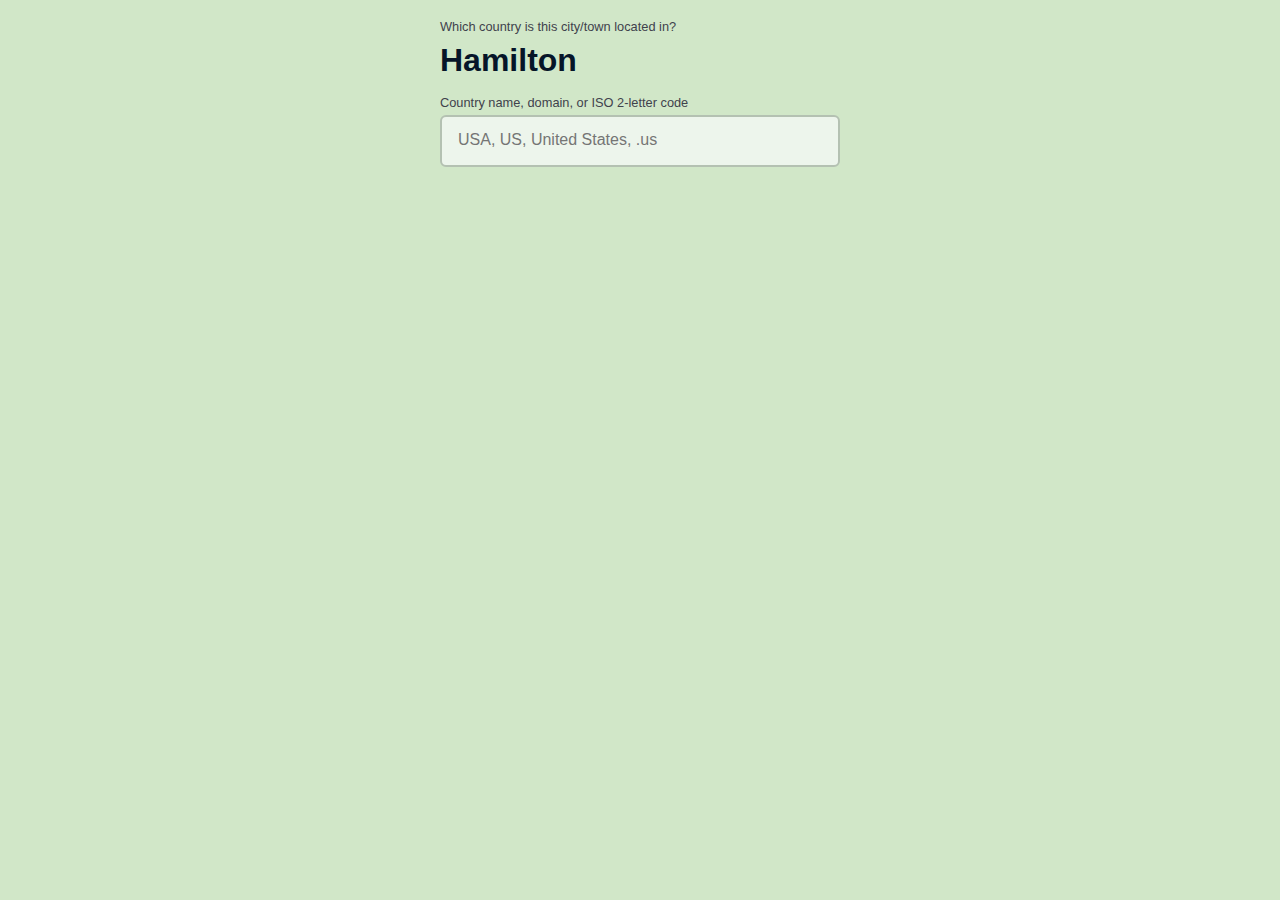
<file: app/index.html>
<!doctype html>
<html lang="en">
<head>
    <meta charset="UTF-8">
    <meta name="viewport"
          content="width=device-width, user-scalable=no, initial-scale=1.0, maximum-scale=1.0, minimum-scale=1.0">
    <meta http-equiv="X-UA-Compatible" content="ie=edge">
    <title>Guess city's county</title>
    <link rel="stylesheet" href="reset.css">
    <link rel="stylesheet" href="styles.css">
</head>
<body>
    <div id="loading" class="loading hide">
        <div class="progress-bar"></div>
    </div>
    <div id="app" class="app">
        <small class="question">Which country is this city/town located in?</small>
        <h1 id="city-name" class="city-name">?</h1>
        <p class="input-container">
            <label for="county-input" class="input-label">
                Country name, domain, or ISO 2-letter code
            </label>
            <input
                id="county-input"
                class="country-input"
                type="text"
                placeholder="USA, US, United States, .us"
                tabindex="0"
            >
        </p>
        <div class="autocomplete-container">
            <div id="autocomplete" class="autocomplete" style="display: none"></div>
        </div>
        <div id="history" class="history"></div>
    </div>
    <script src="app.js"></script>
</body>
</html>
</file>
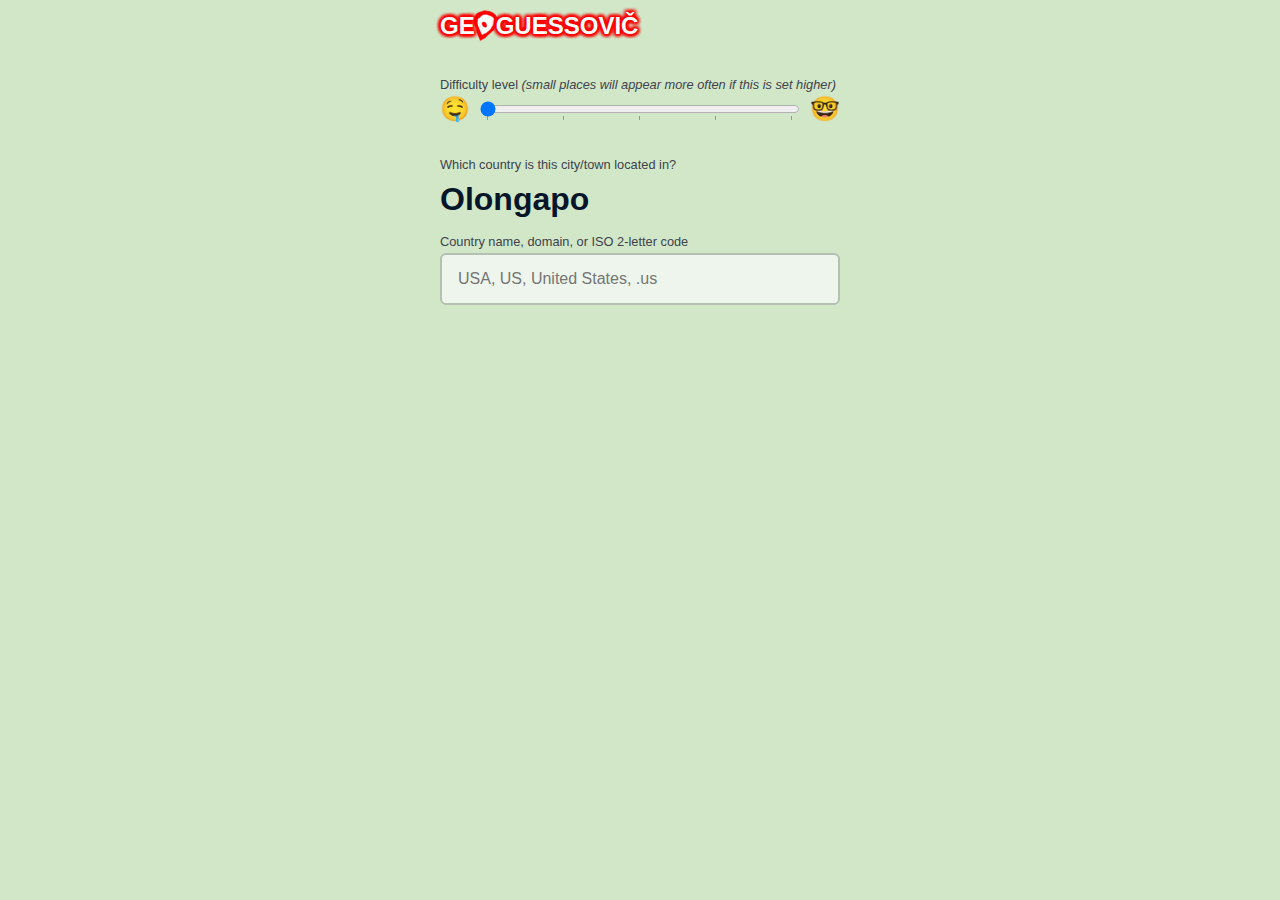
<file: docs/index.html>
<!doctype html>
<html lang="en">
<head>
    <meta charset="UTF-8">
    <meta name="viewport"
          content="width=device-width, user-scalable=no, initial-scale=1.0, maximum-scale=1.0, minimum-scale=1.0">
    <meta http-equiv="X-UA-Compatible" content="ie=edge">
    <title>GeoGuessovich</title>
    <link rel="stylesheet" href="reset.css">
    <link rel="stylesheet" href="styles.css">
    <link rel="apple-touch-icon" sizes="180x180" href="apple-touch-icon.png">
    <link rel="icon" type="image/png" sizes="32x32" href="favicon-32x32.png">
    <link rel="icon" type="image/png" sizes="16x16" href="favicon-16x16.png">
    <meta name="theme-color" content="#ffffff">
</head>
<body>
    <div id="loading" class="loading hide">
        <div class="progress-bar"></div>
    </div>
    <div id="app" class="app">
        <header class="app-header" title="GeoGuessovich">
            <div class="app-title-text">Ge</div>
            <img src="favicon-32x32.png" alt="Pin icon" width="32" height="32">
            <div class="app-title-text">Guessovič</div>
        </header>
        <label for="difficulty-input" class="input-label">
            Difficulty level <i>(small places will appear more often if this is set higher)</i>
        </label>
        <div class="difficulty-input-container">
            <span>🤤</span>
            <input
                id="difficulty-input"
                class="difficulty-input"
                type="range"
                list="difficulty-levels"
                min="0"
                max="4"
                step="1"
            >
            <span>🤓</span>
        </div>
        <datalist id="difficulty-levels">
            <option value="0"></option>
            <option value="1"></option>
            <option value="2"></option>
            <option value="3"></option>
            <option value="4"></option>
        </datalist>
        <small class="question">Which country is this city/town located in?</small>
        <h1 id="city-name" class="city-name">?</h1>
        <div class="input-container">
            <label for="country-input" class="input-label">
                Country name, domain, or ISO 2-letter code
            </label>
            <input
                id="country-input"
                class="country-input"
                type="text"
                placeholder="USA, US, United States, .us"
                tabindex="0"
            >
        </div>
        <div class="autocomplete-container">
            <div id="autocomplete" class="autocomplete" style="display: none"></div>
        </div>
        <div id="history" class="history"></div>
    </div>
    <script src="app.js"></script>
</body>
</html>
</file>
<file: app/styles.css>
:root {
    --base-width: 400px;
    --input-border-radius: 6px;
    --input-border-width: 2px;
    --input-autocomplete-offset: -5px;

    --bg-color-primary: #d1e7c8;
    --bg-color-secondary: #e7e7e7;
    --bg-color-input: #edf5ec;
    --border-color-normal: #b4c1b2;
    --border-color-hightlight: #002f5c;
    --text-color-primary: #061528;
    --text-color-secondary: #3f424c;
    --kbd-color-border: grey;
    --kbd-color-bg: lightgrey;
}

body {
    font-family: sans-serif;
    font-size: 12pt;
    line-height: 1.4em;
    display: flex;
    flex-direction: row;
    justify-content: center;
    align-content: flex-start;
    align-items: flex-start;

    background-color: var(--bg-color-primary);
}

.loading {
    width: var(--base-width);
    margin-top: 1rem;
    height: 7px;
    border: 1px solid var(--border-color-normal);
}

.progress-bar {
    content: ' ';
    font-size: 1px;
    line-height: 1px;
    height: 5px;
    border: 0;
    background-color: var(--border-color-hightlight);
}

.hide {
    display: none !important;
}

.app {
    display: flex;
    flex-direction: column;
    justify-content: center;
    align-content: center;
    align-items: flex-start;
    column-gap: 0;
    row-gap: 0;
    padding-top: 1rem;

    color: var(--text-color-primary);
}

.question {
    color: var(--text-color-secondary);
    font-size: 0.8rem;
}

.city-name {
    font-weight: bold;
    font-size: 2rem;
    line-height: 1.4em;
    margin-bottom: 0.5rem;
}

.input-container {
    width: var(--base-width);
}

.input-label {
    font-size: 0.8rem;
    color: var(--text-color-secondary);
}

.country-input {
    width: 100%;
    padding: 0.8rem 1rem;
    box-sizing: border-box;
    border: var(--input-border-width) solid var(--border-color-normal);
    border-radius: var(--input-border-radius);
    outline: none;
    background: var(--bg-color-input);
}

.country-input:focus {
    outline: none;
    border-color: var(--border-color-hightlight);
}

.autocomplete-container {
    position: relative;
}

.autocomplete {
    z-index: 100;
    display: block;
    position: absolute;
    top: var(--input-autocomplete-offset);
    width: var(--base-width);
    border: var(--input-border-width) solid var(--border-color-hightlight);
    border-top-width: 0;
    border-bottom-left-radius: var(--input-border-radius);
    border-bottom-right-radius: var(--input-border-radius);
}

.autocomplete-item {
    width: 100%;
    display: flex;
    flex-direction: row;
    justify-content: flex-start;
    align-content: flex-start;
    align-items: center;
    column-gap: 0.5rem;

    background: var(--bg-color-input);
    padding: 0.5rem;
}

.autocomplete-item:not(:last-child) {
    border-bottom: 1px solid var(--border-color-normal);
}

.autocomplete-item:last-child {
    border-bottom-left-radius: var(--input-border-radius);
    border-bottom-right-radius: var(--input-border-radius);
}

.autocomplete-item:focus {
    background: var(--border-color-normal);
    outline: none;
}

.autocomplete-item.nothing-found {
    color: var(--text-color-secondary);
}

.autocomplete-item kbd {
    font-size: 0.7rem;
    line-height: 1rem;
    height: 1rem;
    width: 1rem;
    text-align: center;

    border: 1px solid var(--kbd-color-border);
    box-shadow: 1px 1px 0 var(--kbd-color-border);
    border-radius: 2px;
    background: var(--kbd-color-bg);
    color: var(--text-color-primary);
    font-family: monospace;
}

.autocomplete-item code {
    background: var(--bg-color-secondary);
    color: var(--text-color-primary);
    font-family: monospace;
    font-size: 0.9rem;
    padding: 0 2px;
}

.history {
    margin-top: 0.5rem;
    max-width: var(--base-width);
}

.history-item {
    display: flex;
    flex-direction: row;
    justify-content: flex-start;
    align-content: flex-start;
    align-items: center;
    column-gap: 0.5rem;
    margin-bottom: 0.5rem;
}

.history-item:nth-child(1) {
    opacity: 0;
}
.history-item.first {
    opacity: 1;
    transition: opacity .5s ease-in;
}

.history-item:nth-child(2) {
    opacity: 0.8;
}
.history-item:nth-child(3) {
    opacity: 0.6;
}
.history-item:nth-child(4) {
    opacity: 0.4;
}
.history-item:nth-child(5) {
    opacity: 0.2;
}

.history-item .incorrect-guess {
    text-decoration: line-through;
}

.history-item .icon {
    font-size: 0.8rem;
    line-height: 0.8rem;
}
</file>
<file: docs/styles.css>
:root {
    --base-width: 400px;
    --input-border-radius: 6px;
    --input-border-width: 2px;
    --input-autocomplete-offset: -5px;

    --bg-color-primary: #d1e7c8;
    --bg-color-secondary: #e7e7e7;
    --bg-color-input: #edf5ec;
    --border-color-normal: #b4c1b2;
    --border-color-hightlight: #002f5c;
    --text-color-primary: #061528;
    --text-color-secondary: #3f424c;
    --kbd-color-border: grey;
    --kbd-color-bg: lightgrey;

    --app-margin: 10px;
}

@media (max-width: 420px) { /* --base-width + --app-margin * 2 */
    :root {
        --base-width: 100%;
    }
}

body {
    font-family: sans-serif;
    font-size: 12pt;
    line-height: 1.4em;
    display: flex;
    flex-direction: row;
    justify-content: center;
    align-content: flex-start;
    align-items: flex-start;

    background-color: var(--bg-color-primary);
}

.loading {
    width: var(--base-width);
    margin-top: 1rem;
    height: 7px;
    border: 1px solid var(--border-color-normal);
}

.progress-bar {
    content: ' ';
    font-size: 1px;
    line-height: 1px;
    height: 5px;
    border: 0;
    background-color: var(--border-color-hightlight);
}

.hide {
    display: none !important;
}

.app {
    display: flex;
    flex-direction: column;
    justify-content: center;
    align-content: center;
    align-items: flex-start;
    column-gap: 0;
    row-gap: 0;

    color: var(--text-color-primary);
    margin: var(--app-margin);
}

.app-header {
    display: flex;
    flex-direction: row;
    justify-content: flex-start;
    align-content: flex-start;
    align-items: center;
    column-gap: 0;
    margin-bottom: 2rem;
}

.app-header *:nth-child(2) {
    position: relative;
    left: -6px;
}

.app-header *:nth-child(3) {
    position: relative;
    left: -11px;
}

.app-title-text {
    z-index: 10;
    text-transform: uppercase;
    font-size: 24px;
    font-weight: bold;
    color: white;
    /* shadows galore! */
    text-shadow:
        0 0 4px red,
        0 0 4px red,
        0 0 4px red,
        0 0 4px red,
        0 0 4px red,
        0 0 4px red,
        0 0 4px red,
        0 0 4px red,
        0 0 4px red,
        0 0 4px red;
}

.difficulty-input-container {
    width: var(--base-width);
    display: flex;
    flex-direction: row;
    justify-content: flex-start;
    align-content: flex-start;
    align-items: center;
    column-gap: 0.5rem;

    margin-bottom: 2rem;
    font-size: 1.5rem;
}

.difficulty-input {
    width: var(--base-width);
    flex-grow: 1;
}

.question {
    color: var(--text-color-secondary);
    font-size: 0.8rem;
}

.city-name {
    font-weight: bold;
    font-size: 2rem;
    line-height: 1.4em;
    margin-bottom: 0.5rem;
}

.input-container {
    width: var(--base-width);
}

.input-label {
    font-size: 0.8rem;
    color: var(--text-color-secondary);
}

.country-input {
    width: 100%;
    padding: 0.8rem 1rem;
    box-sizing: border-box;
    border: var(--input-border-width) solid var(--border-color-normal);
    border-radius: var(--input-border-radius);
    outline: none;
    background: var(--bg-color-input);
}

.country-input:focus {
    outline: none;
    border-color: var(--border-color-hightlight);
}

.autocomplete-container {
    position: relative;
    width: var(--base-width);
}

.autocomplete {
    z-index: 100;
    display: block;
    position: absolute;
    top: var(--input-autocomplete-offset);
    width: var(--base-width);
    border: var(--input-border-width) solid var(--border-color-hightlight);
    border-top-width: 0;
    border-bottom-left-radius: var(--input-border-radius);
    border-bottom-right-radius: var(--input-border-radius);
}

.autocomplete-item {
    width: 100%;
    display: flex;
    flex-direction: row;
    justify-content: flex-start;
    align-content: flex-start;
    align-items: center;
    column-gap: 0.5rem;

    background: var(--bg-color-input);
    padding: 0.5rem;

    cursor: pointer;
}

.autocomplete-item:not(:last-child) {
    border-bottom: 1px solid var(--border-color-normal);
}

.autocomplete-item:last-child {
    border-bottom-left-radius: var(--input-border-radius);
    border-bottom-right-radius: var(--input-border-radius);
}

.autocomplete-item:focus, .autocomplete-item:hover {
    background: var(--border-color-normal);
    outline: none;
}

.autocomplete-item.nothing-found {
    color: var(--text-color-secondary);
}

.autocomplete-item kbd {
    font-size: 0.7rem;
    line-height: 1rem;
    height: 1rem;
    width: 1rem;
    text-align: center;

    border: 1px solid var(--kbd-color-border);
    box-shadow: 1px 1px 0 var(--kbd-color-border);
    border-radius: 2px;
    background: var(--kbd-color-bg);
    color: var(--text-color-primary);
    font-family: monospace;
}

.autocomplete-item code {
    background: var(--bg-color-secondary);
    color: var(--text-color-primary);
    font-family: monospace;
    font-size: 0.9rem;
    padding: 0 2px;
}

.history {
    margin-top: 1rem;
    max-width: var(--base-width);
}

.history-item {
    display: flex;
    flex-direction: row;
    justify-content: flex-start;
    align-content: flex-start;
    align-items: center;
    flex-wrap: wrap;
    column-gap: 0.5rem;
    margin-bottom: 1rem;
}

.history-item:nth-child(1) {
    opacity: 0;
}
.history-item.first {
    opacity: 1;
    transition: opacity .5s ease-in;
}

.history-item:nth-child(2) {
    opacity: 0.8;
}
.history-item:nth-child(3) {
    opacity: 0.6;
}
.history-item:nth-child(4) {
    opacity: 0.4;
}
.history-item:nth-child(5) {
    opacity: 0.2;
}

.history-item .incorrect-guess {
    text-decoration: line-through;
}

.history-item .icon {
    font-size: 0.8rem;
    line-height: 0.8rem;
}
</file>
